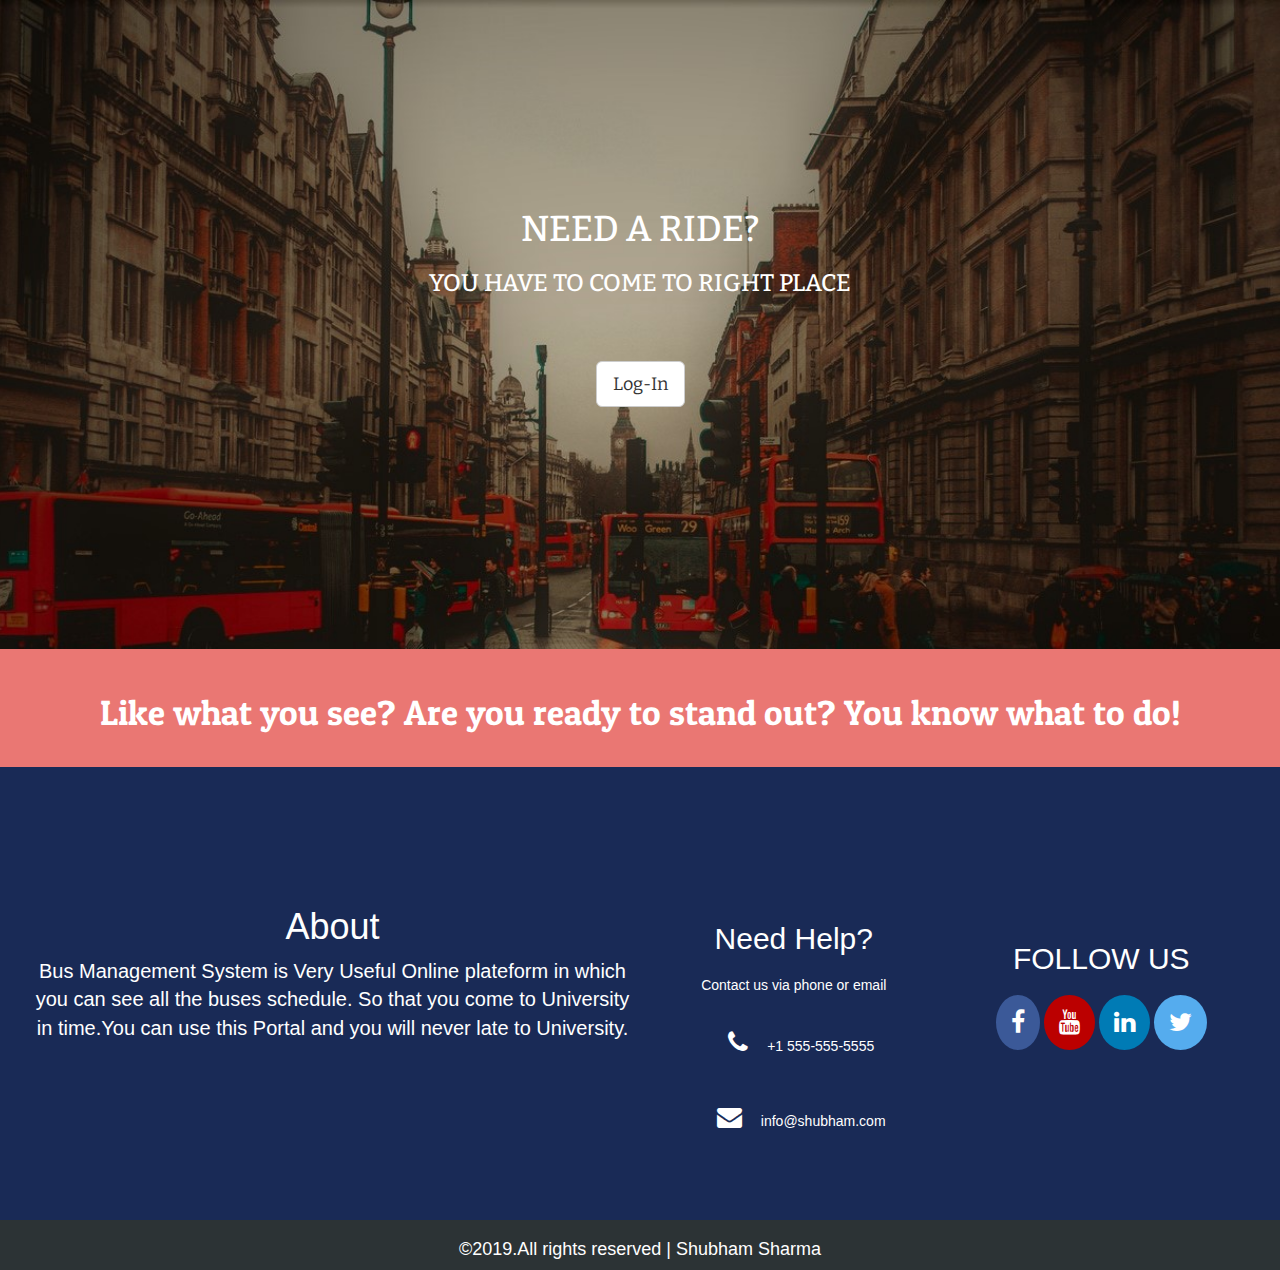
<file: index.html>
<!DOCTYPE html>
<html lang="en">

<head>
	<meta charset="utf-8">
	<meta name="viewport" content="width=device-width, initial-scale=1.0">
	<link rel="stylesheet" media="screen" href="https://cdnjs.cloudflare.com/ajax/libs/twitter-bootstrap/3.3.5/css/bootstrap.min.css">
	<link href="https://fonts.googleapis.com/css?family=Patua+One" rel="stylesheet">
	<link href="https://fonts.googleapis.com/css?family=Bitter" rel="stylesheet">
	<link rel="stylesheet" href="https://cdnjs.cloudflare.com/ajax/libs/font-awesome/4.7.0/css/font-awesome.min.css">
    <link rel="stylesheet" href="css/style.css">
	<title>Bus Management System</title>
</head>

<body>
	<div class="container-fluid">
	    <div class="main-content">
	        <h1>NEED A RIDE?</h1>
	        <h3>YOU HAVE TO COME TO RIGHT PLACE</h3>
	        <p><a href="Login/login.html" class="btn btn-default btn-lg">Log-In</a></p>
	    </div>
	    <div class="sub-content">
	        <h3>Like what you see? Are you ready to stand out? You know what to do!</h3>
	    </div>
	    <div class="row">
	        <div class="col-md-6 first-section">
	            <h1>About</h1>
	            <p>Bus Management System is Very Useful Online plateform in which you can see all the buses schedule. So that you come to University in time.You can use this Portal and you will never late to University.</p>
	        </div>
	        <div class="col-md-3 second-section">
	            <h2>Need Help?</h2>
	            <p>Contact us via phone or email</p>
	            <p></p>
	            <p><i class="fa fa-phone"></i> +1 555-555-5555</p>
	            <p><i class="fa fa-envelope"></i> info@shubham.com</p>
	        </div>
	        <div class="col-md-3 third-section">
	            <h2>FOLLOW US</h2>
	            <p><i class="fa fa-facebook"></i> <i class="fa fa-youtube"></i> <i class="fa fa-linkedin"></i> <i class="fa fa-twitter"></i></p>
	        </div>
	    </div>
	    <div class="footer">
	        <h4>&copy;2019.All rights reserved | Shubham Sharma</h4>
	    </div>
	</div>
	<script src="https://cdnjs.cloudflare.com/ajax/libs/jquery/1.11.3/jquery.min.js"></script>
	<script src="https://cdnjs.cloudflare.com/ajax/libs/twitter-bootstrap/3.3.5/js/bootstrap.min.js"></script>

	<script>
	</script>

</body>

</html>
</file>
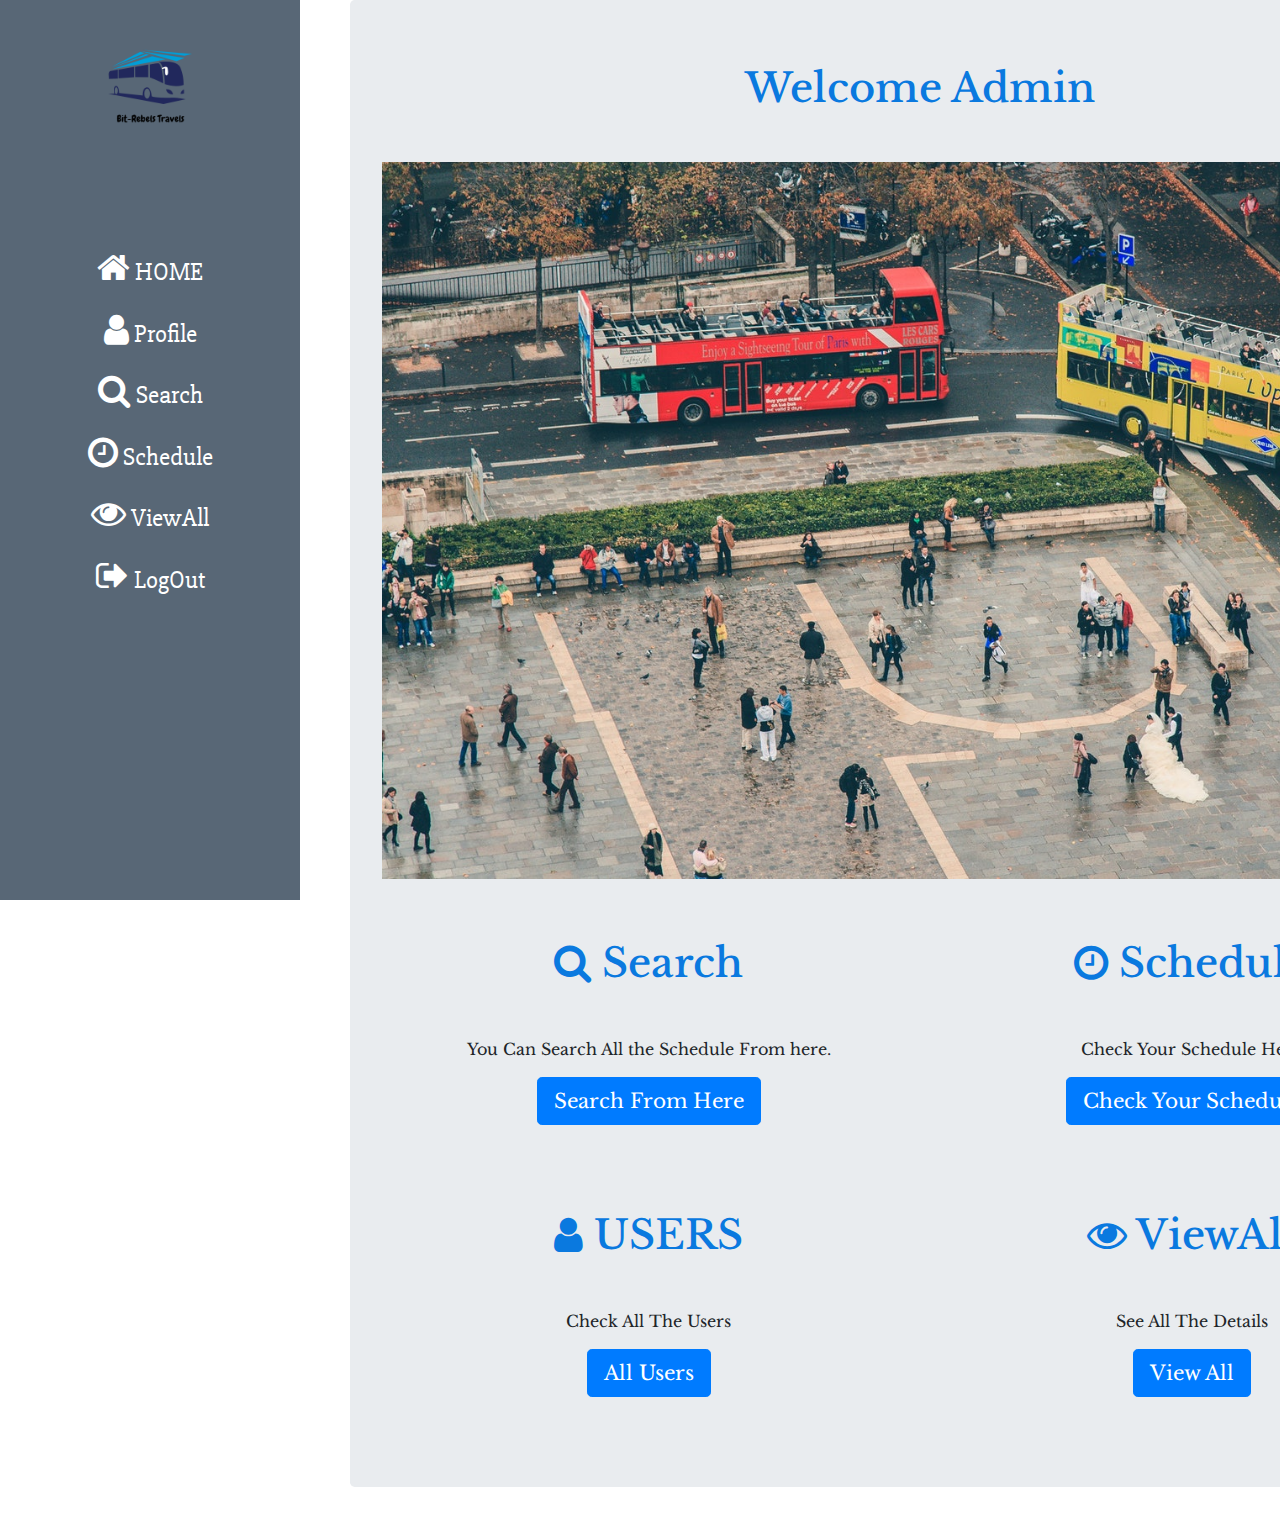
<file: Admin/admin.html>
<!DOCTYPE html>
<html lang="en">
<head>
    <meta charset="UTF-8">
    <meta name="viewport" content="width=device-width, initial-scale=1.0">
    <meta http-equiv="X-UA-Compatible" content="ie=edge">
    <link rel="stylesheet" href="https://stackpath.bootstrapcdn.com/bootstrap/4.3.1/css/bootstrap.min.css" integrity="sha384-ggOyR0iXCbMQv3Xipma34MD+dH/1fQ784/j6cY/iJTQUOhcWr7x9JvoRxT2MZw1T" crossorigin="anonymous">
    <link rel="stylesheet" href="https://stackpath.bootstrapcdn.com/font-awesome/4.7.0/css/font-awesome.min.css">
    <link rel="stylesheet" href="css/admin.css">
    <title>Admin-DashBoard</title>
</head>
<body>
    <div class="container">
        <div class="sidebar">
            <div>
                <img src="images/logo.png" alt="Logo" width="200px" height="200px">
            </div>
            <ul>
                <li>
                    <a href="admin.html">
                        <span><i class="fa fa-home"></i></span>
                        <span>HOME</span>
                    </a>
                </li>
                <li>
                    <a href="#">
                        <span><i class="fa fa-user"></i></span>
                        <span>Profile</span>
                    </a>
                </li>
                <li>
                    <a href="search.html">
                        <span><i class="fa fa-search"></i></span>
                        <span>Search</span>
                    </a>
                </li>
                <li>
                    <a href="schedule.html">
                        <span><i class="fa fa-clock-o"></i></span>
                        <span>Schedule</span>
                    </a>
                </li>
                <li>
                    <a href="view.html">
                        <span><i class="fa fa-eye"></i></span>
                        <span>ViewAll</span>
                    </a>
                </li>
                <li class="last">
                    <a href="../Login/login.html">
                        <span><i class="fa fa-sign-out"></i></span>
                        <span>LogOut</span>
                    </a>
                </li>
            </ul>
        </div>
    </div>

    <div class="container">
        <div class="jumbotron">
            <h1>Welcome Admin</h1>
            <img src="images/bg1.jpeg" alt="Main-Image" width="100%" height="100%">
            <div class="row">
                <div class="col-md-6">
                    <h1><i class="fa fa-search"></i> Search</h1>
                    <p>You Can Search All the Schedule From here.</p>
                    <p><a href="search.html" class="btn btn-lg btn-primary">Search From Here</a></p>
                </div>
                <div class="col-md-6">
                    <h1><i class="fa fa-clock-o"></i> Schedule</h1>
                    <p>Check Your Schedule Here</p>
                    <p><a href="schedule.html" class="btn btn-lg btn-primary">Check Your Schedule</a></p>
                </div>
            </div>
            <div class="row">
                <div class="col-md-6">
                    <h1><i class="fa fa-user"></i> USERS</h1>
                    <p>Check All The Users</p>
                    <p><a href="user.html" class="btn btn-lg btn-primary">All Users</a></p>
                </div>
                <div class="col-md-6">
                    <h1><i class="fa fa-eye"></i> ViewAll</h1>
                    <p>See All The Details</p>
                    <p><a href="view.html" class="btn btn-lg btn-primary">View All</a></p>
                </div>
            </div>
        </div>
    </div>

    <script src="https://code.jquery.com/jquery-3.3.1.slim.min.js" integrity="sha384-q8i/X+965DzO0rT7abK41JStQIAqVgRVzpbzo5smXKp4YfRvH+8abtTE1Pi6jizo" crossorigin="anonymous"></script>
    <script src="https://cdnjs.cloudflare.com/ajax/libs/popper.js/1.14.7/umd/popper.min.js" integrity="sha384-UO2eT0CpHqdSJQ6hJty5KVphtPhzWj9WO1clHTMGa3JDZwrnQq4sF86dIHNDz0W1" crossorigin="anonymous"></script>
    <script src="https://stackpath.bootstrapcdn.com/bootstrap/4.3.1/js/bootstrap.min.js" integrity="sha384-JjSmVgyd0p3pXB1rRibZUAYoIIy6OrQ6VrjIEaFf/nJGzIxFDsf4x0xIM+B07jRM" crossorigin="anonymous"></script>
</body>
</html>
</file>
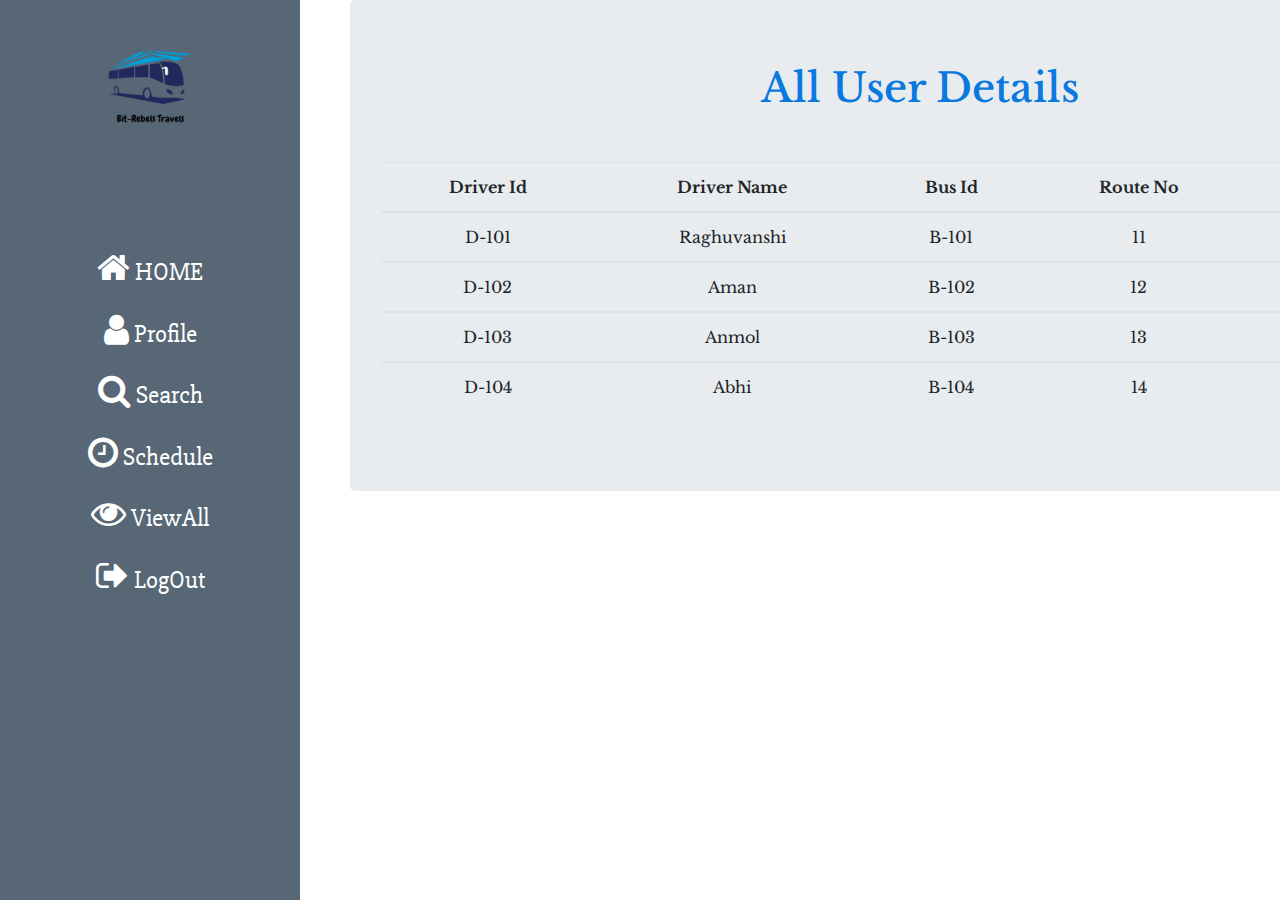
<file: Admin/driver.html>
<!DOCTYPE html>
<html lang="en">
<head>
    <meta charset="UTF-8">
    <meta name="viewport" content="width=device-width, initial-scale=1.0">
    <meta http-equiv="X-UA-Compatible" content="ie=edge">
    <link rel="stylesheet" href="https://stackpath.bootstrapcdn.com/bootstrap/4.3.1/css/bootstrap.min.css" integrity="sha384-ggOyR0iXCbMQv3Xipma34MD+dH/1fQ784/j6cY/iJTQUOhcWr7x9JvoRxT2MZw1T" crossorigin="anonymous">
    <link rel="stylesheet" href="https://stackpath.bootstrapcdn.com/font-awesome/4.7.0/css/font-awesome.min.css">
    <link rel="stylesheet" href="css/admin.css">
    <title>Admin-DashBoard</title>
</head>
<body>
    <div class="container">
        <div class="sidebar">
            <div>
                <img src="images/logo.png" alt="Logo" width="200px" height="200px">
            </div>
            <ul>
                <li>
                    <a href="admin.html">
                        <span><i class="fa fa-home"></i></span>
                        <span>HOME</span>
                    </a>
                </li>
                <li>
                    <a href="#">
                        <span><i class="fa fa-user"></i></span>
                        <span>Profile</span>
                    </a>
                </li>
                <li>
                    <a href="search.html">
                        <span><i class="fa fa-search"></i></span>
                        <span>Search</span>
                    </a>
                </li>
                <li>
                    <a href="schedule.html">
                        <span><i class="fa fa-clock-o"></i></span>
                        <span>Schedule</span>
                    </a>
                </li>
                <li>
                    <a href="view.html">
                        <span><i class="fa fa-eye"></i></span>
                        <span>ViewAll</span>
                    </a>
                </li>
                <li class="last">
                    <a href="../Login/login.html">
                        <span><i class="fa fa-sign-out"></i></span>
                        <span>LogOut</span>
                    </a>
                </li>
            </ul>
        </div>
    </div>

    <div class="container">
        <div class="jumbotron">
            <h1>All User Details</h1>
            <table class="table table-hover">
                <thead>
                    <th>Driver Id</th>
                    <th>Driver Name</th>
                    <th>Bus Id</th>
                    <th>Route No</th>
                    <th>Route</th>
                </thead>
                <tbody>
                    <td>D-101</td>
                    <td>Raghuvanshi</td>
                    <td>B-101</td>
                    <td>11</td>
                    <td>Mohali</td>
                </tbody>
                <tbody>
                    <td>D-102</td>
                    <td>Aman</td>
                    <td>B-102</td>
                    <td>12</td>
                    <td>Sector-9</td>
                </tbody>
                <tbody>
                    <td>D-103</td>
                    <td>Anmol</td>
                    <td>B-103</td>
                    <td>13</td>
                    <td>Sector-22</td>
                </tbody>
                <tbody>
                    <td>D-104</td>
                    <td>Abhi</td>
                    <td>B-104</td>
                    <td>14</td>
                    <td>Zirakpur</td>
                </tbody>
            </table>
        </div>
    </div>

    <script src="https://code.jquery.com/jquery-3.3.1.slim.min.js" integrity="sha384-q8i/X+965DzO0rT7abK41JStQIAqVgRVzpbzo5smXKp4YfRvH+8abtTE1Pi6jizo" crossorigin="anonymous"></script>
    <script src="https://cdnjs.cloudflare.com/ajax/libs/popper.js/1.14.7/umd/popper.min.js" integrity="sha384-UO2eT0CpHqdSJQ6hJty5KVphtPhzWj9WO1clHTMGa3JDZwrnQq4sF86dIHNDz0W1" crossorigin="anonymous"></script>
    <script src="https://stackpath.bootstrapcdn.com/bootstrap/4.3.1/js/bootstrap.min.js" integrity="sha384-JjSmVgyd0p3pXB1rRibZUAYoIIy6OrQ6VrjIEaFf/nJGzIxFDsf4x0xIM+B07jRM" crossorigin="anonymous"></script>
</body>
</html>
</file>
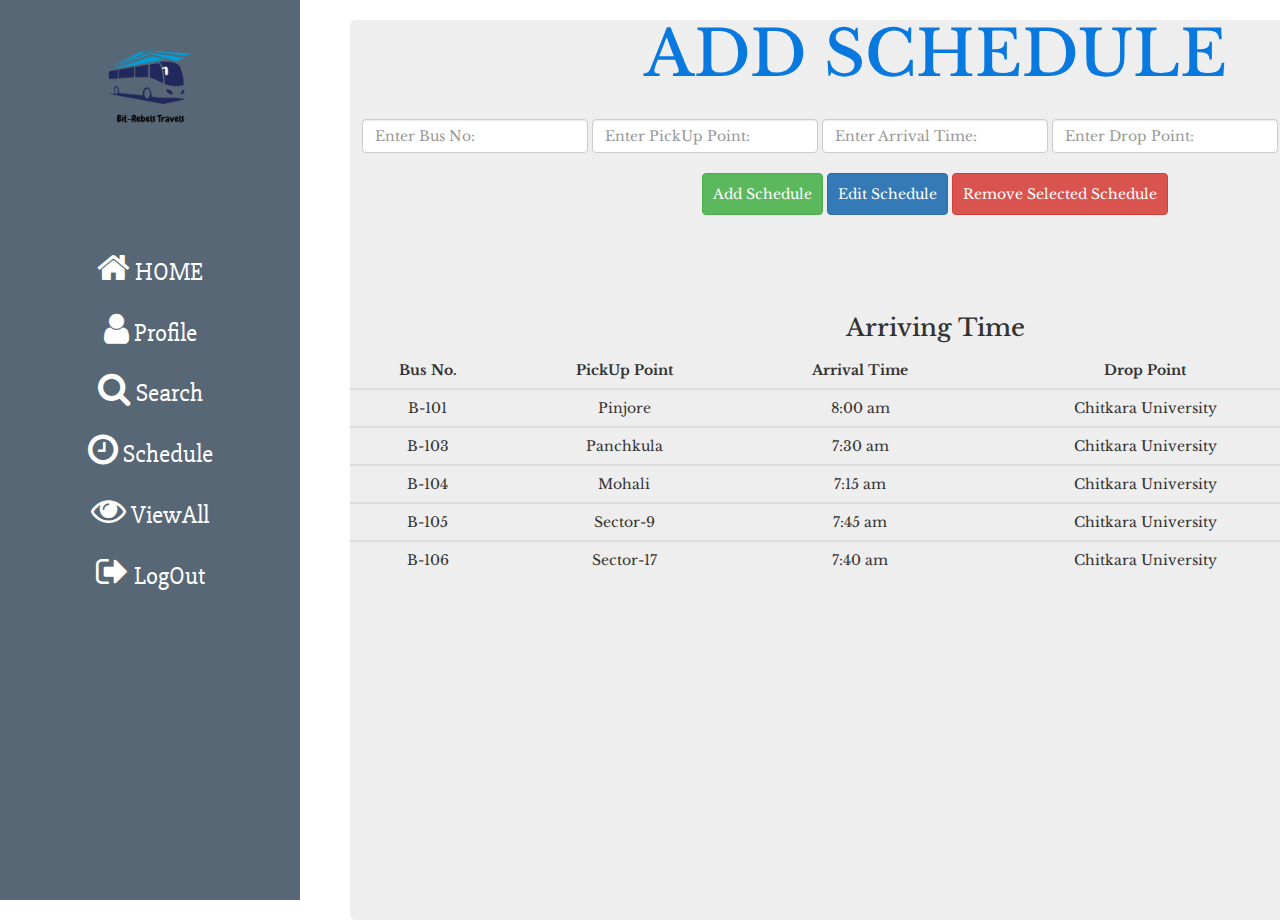
<file: Admin/schedule.html>
<!DOCTYPE html>
<html lang="en">

<head>
	<meta charset="utf-8">
	<meta name="viewport" content="width=device-width, initial-scale=1.0">
    <link rel="stylesheet" media="screen" href="https://cdnjs.cloudflare.com/ajax/libs/twitter-bootstrap/3.3.5/css/bootstrap.min.css">
    <link rel="stylesheet" href="css/schedule.css">
    <link rel="stylesheet" href="https://stackpath.bootstrapcdn.com/font-awesome/4.7.0/css/font-awesome.min.css">
	<title>Admin-DashBoard</title>

</head>

<body>

        <div class="container">
                <div class="sidebar">
                    <div>
                        <img src="images/logo.png" alt="Logo" width="200px" height="200px">
                    </div>
                    <ul>
                        <li>
                            <a href="admin.html">
                                <span><i class="fa fa-home"></i></span>
                                <span>HOME</span>
                            </a>
                        </li>
                        <li>
                            <a href="#">
                                <span><i class="fa fa-user"></i></span>
                                <span>Profile</span>
                            </a>
                        </li>
                        <li>
                            <a href="search.html">
                                <span><i class="fa fa-search"></i></span>
                                <span>Search</span>
                            </a>
                        </li>
                        <li>
                            <a href="schedule.html">
                                <span><i class="fa fa-clock-o"></i></span>
                                <span>Schedule</span>
                            </a>
                        </li>
                        <li>
                            <a href="view.html">
                                <span><i class="fa fa-eye"></i></span>
                                <span>ViewAll</span>
                            </a>
                        </li>
                        <li class="last">
                            <a href="../Login/login.html">
                                <span><i class="fa fa-sign-out"></i></span>
                                <span>LogOut</span>
                            </a>
                        </li>
                    </ul>
                </div>
            </div>
        <div class="container">
            <div class="jumbotron">
                <div class="form-inline">
                    <h1 style="text-align:center;margin-bottom: 30px;">ADD SCHEDULE</h1>
                    <input id="busNo" type="text" class="form-control" placeholder="Enter Bus No: ">
                    <input id="pickUp" type="text" class="form-control" placeholder="Enter PickUp Point: ">
                    <input id="arrivalTime" type="text" class="form-control" placeholder="Enter Arrival Time: ">
                    <input id= "dropPoint" type="text" class="form-control" placeholder="Enter Drop Point: ">
                    <input id= "dropTime" type="text" class="form-control" placeholder="Enter Drop Time:"></td><br>   <button class="btn btn-success" onclick="addValue();">Add Schedule</button>  
                    <button class="btn btn-primary" onclick="editVal();">Edit Schedule</button>
                    <button class="btn btn-danger" onclick="removeSelected();">Remove Selected Schedule</button>
                </div>
                <div class="main">
                        <h3>Arriving Time</h3>
                        <table class="table table-hover" id="table">
                            <thead>
                                <th>Bus No.</th>
                                <th>PickUp Point</th>
                                <th>Arrival Time</th>
                                <th>Drop Point</th>
                                <th>Drop Time</th>
                            </thead>
                            <tbody>
                                <td>B-101</td>
                                <td>Pinjore</td>
                                <td>8:00 am</td>
                                <td>Chitkara University</td>
                                <td>8:30 am</td>
                            </tbody>
                            <tbody>
                                <td>B-103</td>
                                <td>Panchkula</td>
                                <td>7:30 am</td>
                                <td>Chitkara University</td>
                                <td>8:50 am</td>
                            </tbody>
                            <tbody>
                                <td>B-104</td>
                                <td>Mohali</td>
                                <td>7:15 am</td>
                                <td>Chitkara University</td>
                                <td>8:40 am</td>
                            </tbody>
                            <tbody>
                                <td>B-105</td>
                                <td>Sector-9</td>
                                <td>7:45 am</td>
                                <td>Chitkara University</td>
                                <td>8:35 am</td>
                            </tbody>
                            <tbody>
                                <td>B-106</td>
                                <td>Sector-17</td>
                                <td>7:40 am</td>
                                <td>Chitkara University</td>
                                <td>8:40 am</td>
                            </tbody>
                        </table>
                    </div>
            </div>
        </div>
	<script src="https://cdnjs.cloudflare.com/ajax/libs/jquery/1.11.3/jquery.min.js"></script>
	<script src="https://cdnjs.cloudflare.com/ajax/libs/twitter-bootstrap/3.3.5/js/bootstrap.min.js"></script>
    <script src="lib/schedule.js"></script>
	<script>
	</script>

</body>

</html>
</file>
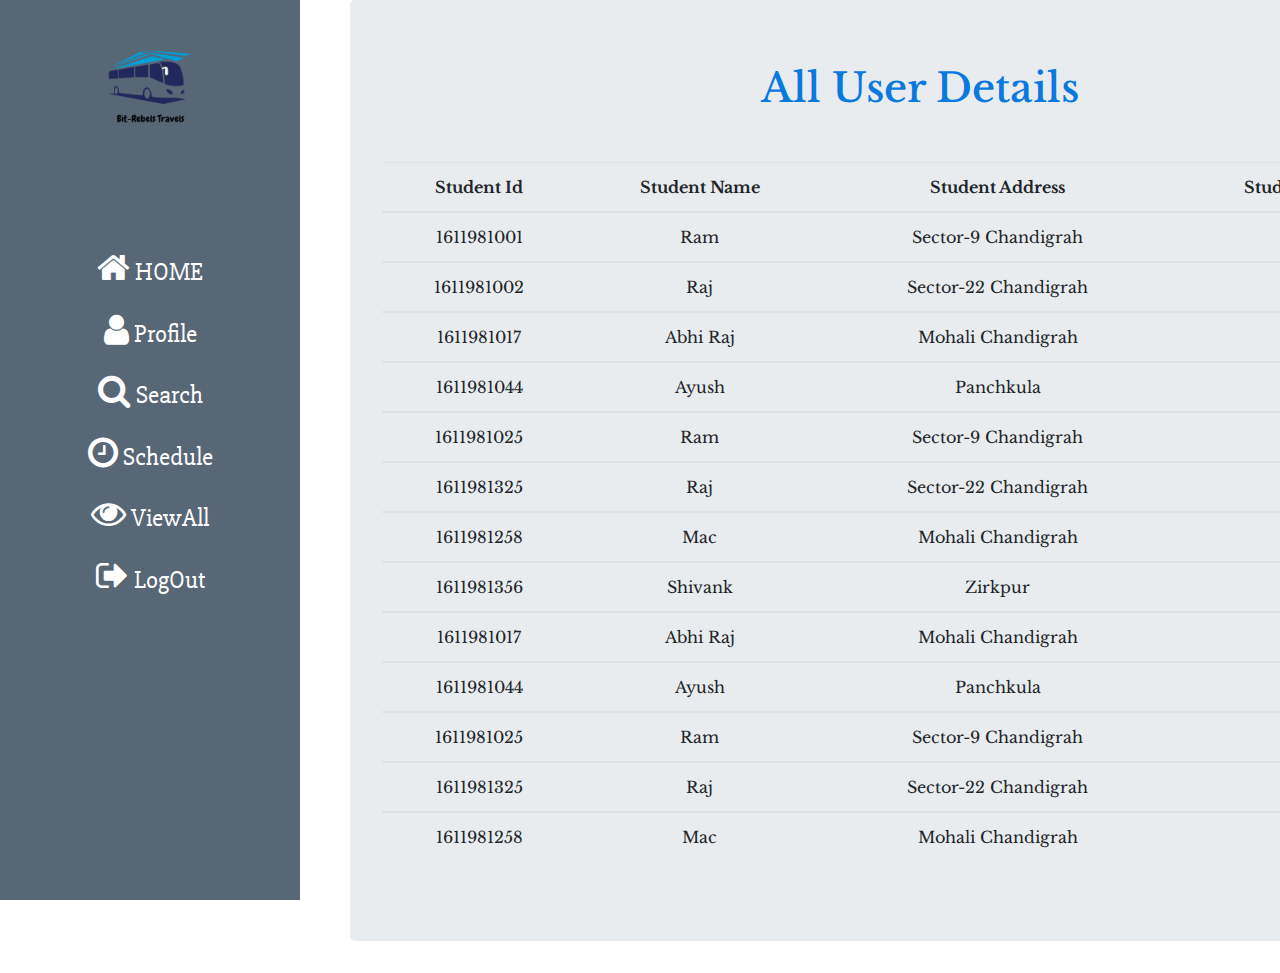
<file: Admin/user.html>
<!DOCTYPE html>
<html lang="en">
<head>
    <meta charset="UTF-8">
    <meta name="viewport" content="width=device-width, initial-scale=1.0">
    <meta http-equiv="X-UA-Compatible" content="ie=edge">
    <link rel="stylesheet" href="https://stackpath.bootstrapcdn.com/bootstrap/4.3.1/css/bootstrap.min.css" integrity="sha384-ggOyR0iXCbMQv3Xipma34MD+dH/1fQ784/j6cY/iJTQUOhcWr7x9JvoRxT2MZw1T" crossorigin="anonymous">
    <link rel="stylesheet" href="https://stackpath.bootstrapcdn.com/font-awesome/4.7.0/css/font-awesome.min.css">
    <link rel="stylesheet" href="css/admin.css">
    <title>Admin-DashBoard</title>
</head>
<body>
    <div class="container">
        <div class="sidebar">
            <div>
                <img src="images/logo.png" alt="Logo" width="200px" height="200px">
            </div>
            <ul>
                <li>
                    <a href="admin.html">
                        <span><i class="fa fa-home"></i></span>
                        <span>HOME</span>
                    </a>
                </li>
                <li>
                    <a href="#">
                        <span><i class="fa fa-user"></i></span>
                        <span>Profile</span>
                    </a>
                </li>
                <li>
                    <a href="search.html">
                        <span><i class="fa fa-search"></i></span>
                        <span>Search</span>
                    </a>
                </li>
                <li>
                    <a href="schedule.html">
                        <span><i class="fa fa-clock-o"></i></span>
                        <span>Schedule</span>
                    </a>
                </li>
                <li>
                    <a href="view.html">
                        <span><i class="fa fa-eye"></i></span>
                        <span>ViewAll</span>
                    </a>
                </li>
                <li class="last">
                    <a href="../Login/login.html">
                        <span><i class="fa fa-sign-out"></i></span>
                        <span>LogOut</span>
                    </a>
                </li>
            </ul>
        </div>
    </div>

    <div class="container">
        <div class="jumbotron">
            <h1>All User Details</h1>
            <table class="table table-hover">
                <thead>
                    <th>Student Id</th>
                    <th>Student Name</th>
                    <th>Student Address</th>
                    <th>Student PinCode</th>
                </thead>
                <tbody>
                    <td>1611981001</td>
                    <td>Ram</td>
                    <td>Sector-9 Chandigrah</td>
                    <td>175001</td>
                </tbody>
                <tbody>
                    <td>1611981002</td>
                    <td>Raj</td>
                    <td>Sector-22 Chandigrah</td>
                    <td>175003</td>
                </tbody>
                <tbody>
                    <td>1611981017</td>
                    <td>Abhi Raj</td>
                    <td>Mohali Chandigrah</td>
                    <td>175008</td>
                </tbody>
                <tbody>
                    <td>1611981044</td>
                    <td>Ayush</td>
                    <td>Panchkula</td>
                    <td>175010</td>
                </tbody>
                <tbody>
                    <td>1611981025</td>
                    <td>Ram</td>
                    <td>Sector-9 Chandigrah</td>
                    <td>175001</td>
                </tbody>
                <tbody>
                    <td>1611981325</td>
                    <td>Raj</td>
                    <td>Sector-22 Chandigrah</td>
                    <td>175003</td>
                </tbody>
                <tbody>
                    <td>1611981258</td>
                    <td>Mac</td>
                    <td>Mohali Chandigrah</td>
                    <td>175008</td>
                </tbody>
                <tbody>
                    <td>1611981356</td>
                    <td>Shivank</td>
                    <td>Zirkpur</td>
                    <td>175111</td>
                </tbody>
                <tbody>
                    <td>1611981017</td>
                    <td>Abhi Raj</td>
                    <td>Mohali Chandigrah</td>
                    <td>175008</td>
                </tbody>
                <tbody>
                    <td>1611981044</td>
                    <td>Ayush</td>
                    <td>Panchkula</td>
                    <td>175010</td>
                </tbody>
                <tbody>
                    <td>1611981025</td>
                    <td>Ram</td>
                    <td>Sector-9 Chandigrah</td>
                    <td>175001</td>
                </tbody>
                <tbody>
                    <td>1611981325</td>
                    <td>Raj</td>
                    <td>Sector-22 Chandigrah</td>
                    <td>175003</td>
                </tbody>
                <tbody>
                    <td>1611981258</td>
                    <td>Mac</td>
                    <td>Mohali Chandigrah</td>
                    <td>175008</td>
                </tbody>
            </table>
        </div>
    </div>

    <script src="https://code.jquery.com/jquery-3.3.1.slim.min.js" integrity="sha384-q8i/X+965DzO0rT7abK41JStQIAqVgRVzpbzo5smXKp4YfRvH+8abtTE1Pi6jizo" crossorigin="anonymous"></script>
    <script src="https://cdnjs.cloudflare.com/ajax/libs/popper.js/1.14.7/umd/popper.min.js" integrity="sha384-UO2eT0CpHqdSJQ6hJty5KVphtPhzWj9WO1clHTMGa3JDZwrnQq4sF86dIHNDz0W1" crossorigin="anonymous"></script>
    <script src="https://stackpath.bootstrapcdn.com/bootstrap/4.3.1/js/bootstrap.min.js" integrity="sha384-JjSmVgyd0p3pXB1rRibZUAYoIIy6OrQ6VrjIEaFf/nJGzIxFDsf4x0xIM+B07jRM" crossorigin="anonymous"></script>
</body>
</html>
</file>
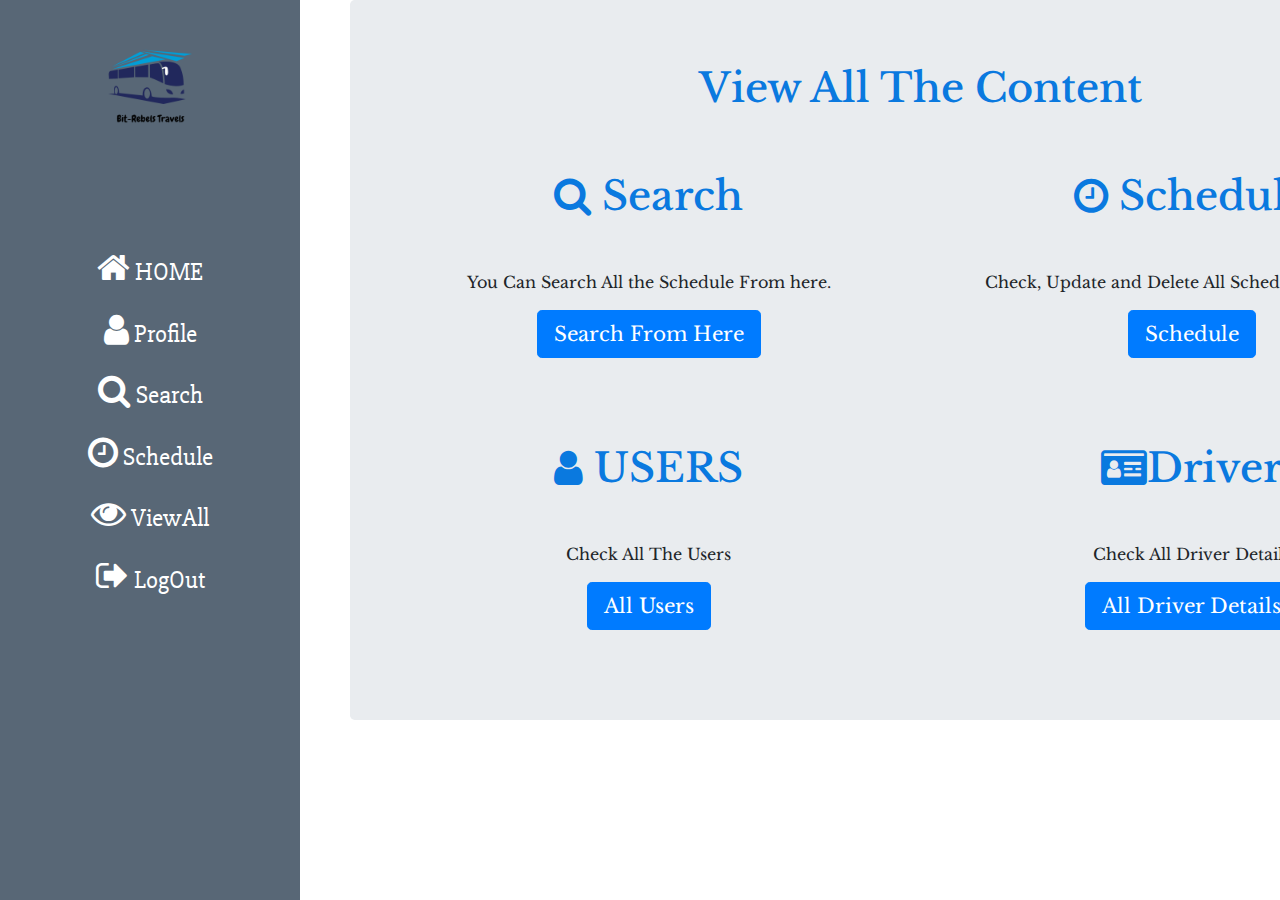
<file: Admin/view.html>
<!DOCTYPE html>
<html lang="en">
<head>
    <meta charset="UTF-8">
    <meta name="viewport" content="width=device-width, initial-scale=1.0">
    <meta http-equiv="X-UA-Compatible" content="ie=edge">
    <link rel="stylesheet" href="https://stackpath.bootstrapcdn.com/bootstrap/4.3.1/css/bootstrap.min.css" integrity="sha384-ggOyR0iXCbMQv3Xipma34MD+dH/1fQ784/j6cY/iJTQUOhcWr7x9JvoRxT2MZw1T" crossorigin="anonymous">
    <link rel="stylesheet" href="https://stackpath.bootstrapcdn.com/font-awesome/4.7.0/css/font-awesome.min.css">
    <link rel="stylesheet" href="css/admin.css">
    <title>Admin-DashBoard</title>
</head>
<body>
        <div class="container">
                <div class="sidebar">
                    <div>
                        <img src="images/logo.png" alt="Logo" width="200px" height="200px">
                    </div>
                    <ul>
                        <li>
                            <a href="admin.html">
                                <span><i class="fa fa-home"></i></span>
                                <span>HOME</span>
                            </a>
                        </li>
                        <li>
                            <a href="#">
                                <span><i class="fa fa-user"></i></span>
                                <span>Profile</span>
                            </a>
                        </li>
                        <li>
                            <a href="search.html">
                                <span><i class="fa fa-search"></i></span>
                                <span>Search</span>
                            </a>
                        </li>
                        <li>
                            <a href="schedule.html">
                                <span><i class="fa fa-clock-o"></i></span>
                                <span>Schedule</span>
                            </a>
                        </li>
                        <li>
                            <a href="view.html">
                                <span><i class="fa fa-eye"></i></span>
                                <span>ViewAll</span>
                            </a>
                        </li>
                        <li class="last">
                            <a href="../Login/login.html">
                                <span><i class="fa fa-sign-out"></i></span>
                                <span>LogOut</span>
                            </a>
                        </li>
                    </ul>
                </div>
            </div>

    <div class="container">
        <div class="jumbotron">
            <h1>View All The Content</h1>
            <div class="row">
                <div class="col-md-6">
                    <h1><i class="fa fa-search"></i> Search</h1>
                    <p>You Can Search All the Schedule From here.</p>
                    <p><a href="search.html" class="btn btn-lg btn-primary">Search From Here</a></p>
                </div>
                <div class="col-md-6">
                    <h1><i class="fa fa-clock-o"></i> Schedule</h1>
                    <p>Check, Update and Delete All Schedule from Here</p>
                    <p><a href="schedule.html" class="btn btn-lg btn-primary">Schedule</a></p>
                </div>
            </div>
            <div class="row">
                <div class="col-md-6">
                    <h1><i class="fa fa-user"></i> USERS</h1>
                    <p>Check All The Users</p>
                    <p><a href="user.html" class="btn btn-lg btn-primary">All Users</a></p>
                </div>
                <div class="col-md-6">
                        <h1><i class="fa fa-id-card"></i>Driver</h1>
                        <p>Check All Driver Details</p>
                        <p><a href="driver.html" class="btn btn-lg btn-primary">All Driver Details</a></p>
                    </div>
            </div>
        </div>
    </div>

    <script src="https://code.jquery.com/jquery-3.3.1.slim.min.js" integrity="sha384-q8i/X+965DzO0rT7abK41JStQIAqVgRVzpbzo5smXKp4YfRvH+8abtTE1Pi6jizo" crossorigin="anonymous"></script>
    <script src="https://cdnjs.cloudflare.com/ajax/libs/popper.js/1.14.7/umd/popper.min.js" integrity="sha384-UO2eT0CpHqdSJQ6hJty5KVphtPhzWj9WO1clHTMGa3JDZwrnQq4sF86dIHNDz0W1" crossorigin="anonymous"></script>
    <script src="https://stackpath.bootstrapcdn.com/bootstrap/4.3.1/js/bootstrap.min.js" integrity="sha384-JjSmVgyd0p3pXB1rRibZUAYoIIy6OrQ6VrjIEaFf/nJGzIxFDsf4x0xIM+B07jRM" crossorigin="anonymous"></script>
</body>
</html>
</file>
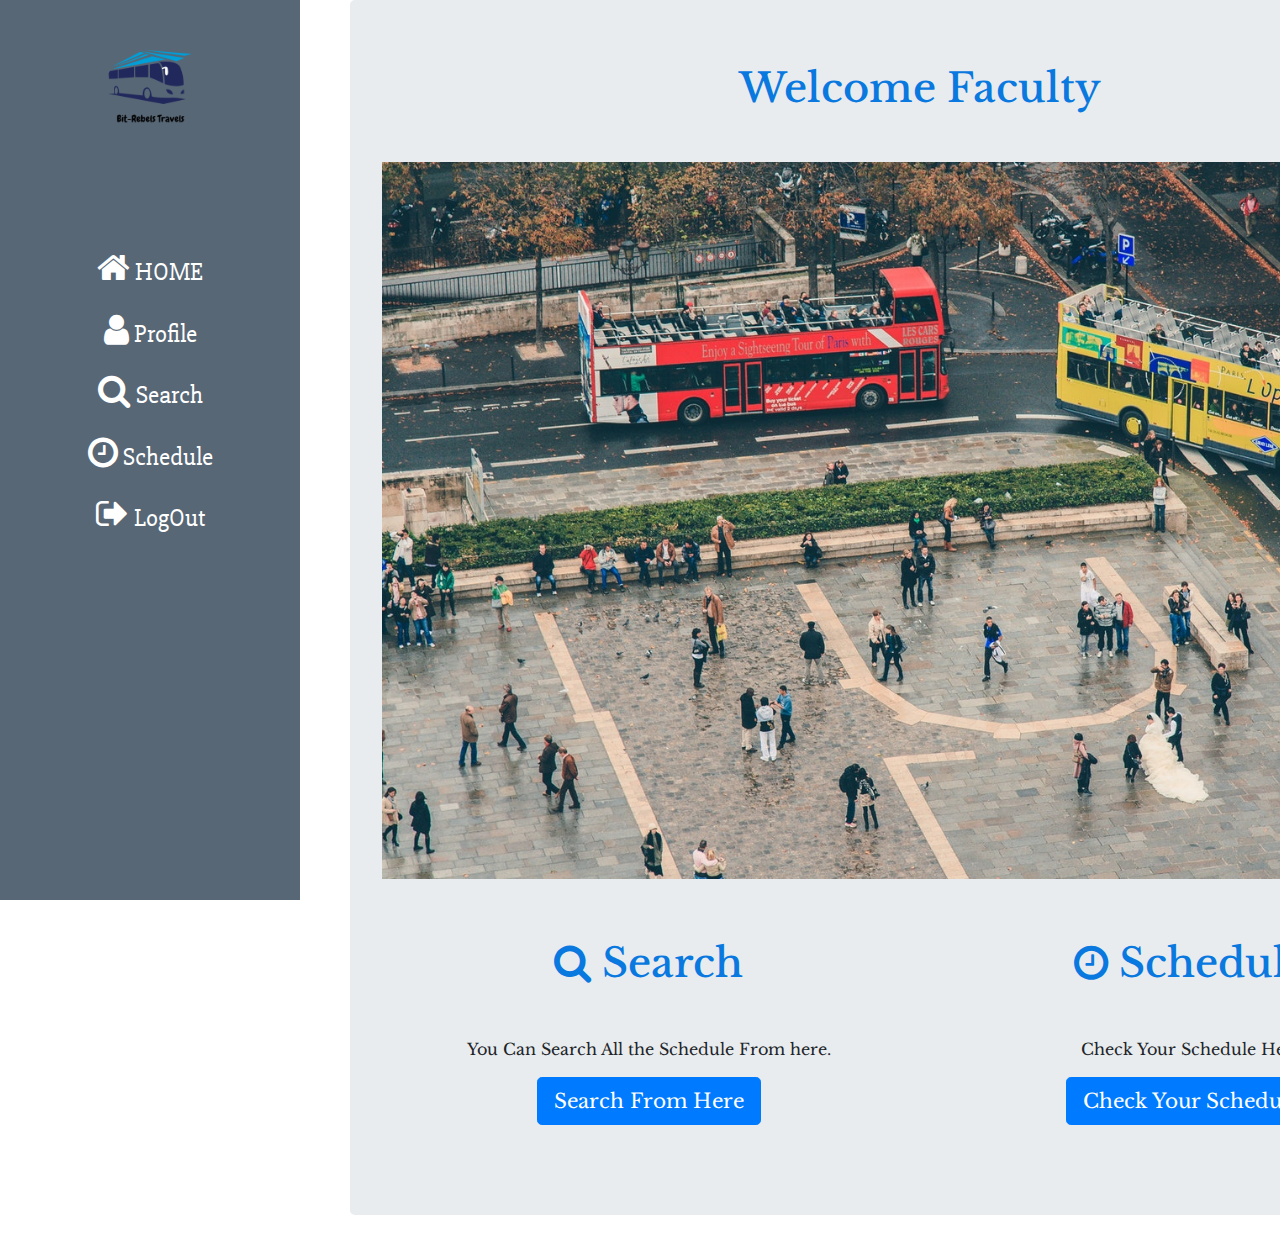
<file: Faculty/faculty.html>
<!DOCTYPE html>
<html lang="en">
<head>
    <meta charset="UTF-8">
    <meta name="viewport" content="width=device-width, initial-scale=1.0">
    <meta http-equiv="X-UA-Compatible" content="ie=edge">
    <link rel="stylesheet" href="https://stackpath.bootstrapcdn.com/bootstrap/4.3.1/css/bootstrap.min.css" integrity="sha384-ggOyR0iXCbMQv3Xipma34MD+dH/1fQ784/j6cY/iJTQUOhcWr7x9JvoRxT2MZw1T" crossorigin="anonymous">
    <link rel="stylesheet" href="https://stackpath.bootstrapcdn.com/font-awesome/4.7.0/css/font-awesome.min.css">
    <link rel="stylesheet" href="css/faculty.css">
    <title>Faculty-DashBoard</title>
</head>
<body>
    <div class="container">
        <div class="sidebar">
            <div>
                <img src="images/logo.png" alt="Logo" width="200px" height="200px">
            </div>
            <ul>
                <li>
                    <a href="faculty.html">
                        <span><i class="fa fa-home"></i></span>
                        <span>HOME</span>
                    </a>
                </li>
                <li>
                    <a href="#">
                        <span><i class="fa fa-user"></i></span>
                        <span>Profile</span>
                    </a>
                </li>
                <li>
                    <a href="search.html">
                        <span><i class="fa fa-search"></i></span>
                        <span>Search</span>
                    </a>
                </li>
                <li>
                    <a href="schedule.html">
                        <span><i class="fa fa-clock-o"></i></span>
                        <span>Schedule</span>
                    </a>
                </li>
                <li>
                    <a href="../Login/login.html">
                        <span><i class="fa fa-sign-out"></i></span>
                        <span>LogOut</span>
                    </a>
                </li>
            </ul>
        </div>
    </div>

    <div class="container">
        <div class="jumbotron">
            <h1>Welcome Faculty</h1>
            <img src="images/bg1.jpeg" alt="Main-Image" width="100%" height="100%">
            <div class="row">
                <div class="col-md-6">
                    <h1><i class="fa fa-search"></i> Search</h1>
                    <p>You Can Search All the Schedule From here.</p>
                    <p><a href="search.html" class="btn btn-lg btn-primary">Search From Here</a></p>
                </div>
                <div class="col-md-6">
                    <h1><i class="fa fa-clock-o"></i> Schedule</h1>
                    <p>Check Your Schedule Here</p>
                    <p><a href="schedule.html" class="btn btn-lg btn-primary">Check Your Schedule</a></p>
                </div>
            </div>
        </div>
    </div>

    <script src="https://code.jquery.com/jquery-3.3.1.slim.min.js" integrity="sha384-q8i/X+965DzO0rT7abK41JStQIAqVgRVzpbzo5smXKp4YfRvH+8abtTE1Pi6jizo" crossorigin="anonymous"></script>
    <script src="https://cdnjs.cloudflare.com/ajax/libs/popper.js/1.14.7/umd/popper.min.js" integrity="sha384-UO2eT0CpHqdSJQ6hJty5KVphtPhzWj9WO1clHTMGa3JDZwrnQq4sF86dIHNDz0W1" crossorigin="anonymous"></script>
    <script src="https://stackpath.bootstrapcdn.com/bootstrap/4.3.1/js/bootstrap.min.js" integrity="sha384-JjSmVgyd0p3pXB1rRibZUAYoIIy6OrQ6VrjIEaFf/nJGzIxFDsf4x0xIM+B07jRM" crossorigin="anonymous"></script>
</body>
</html>
</file>
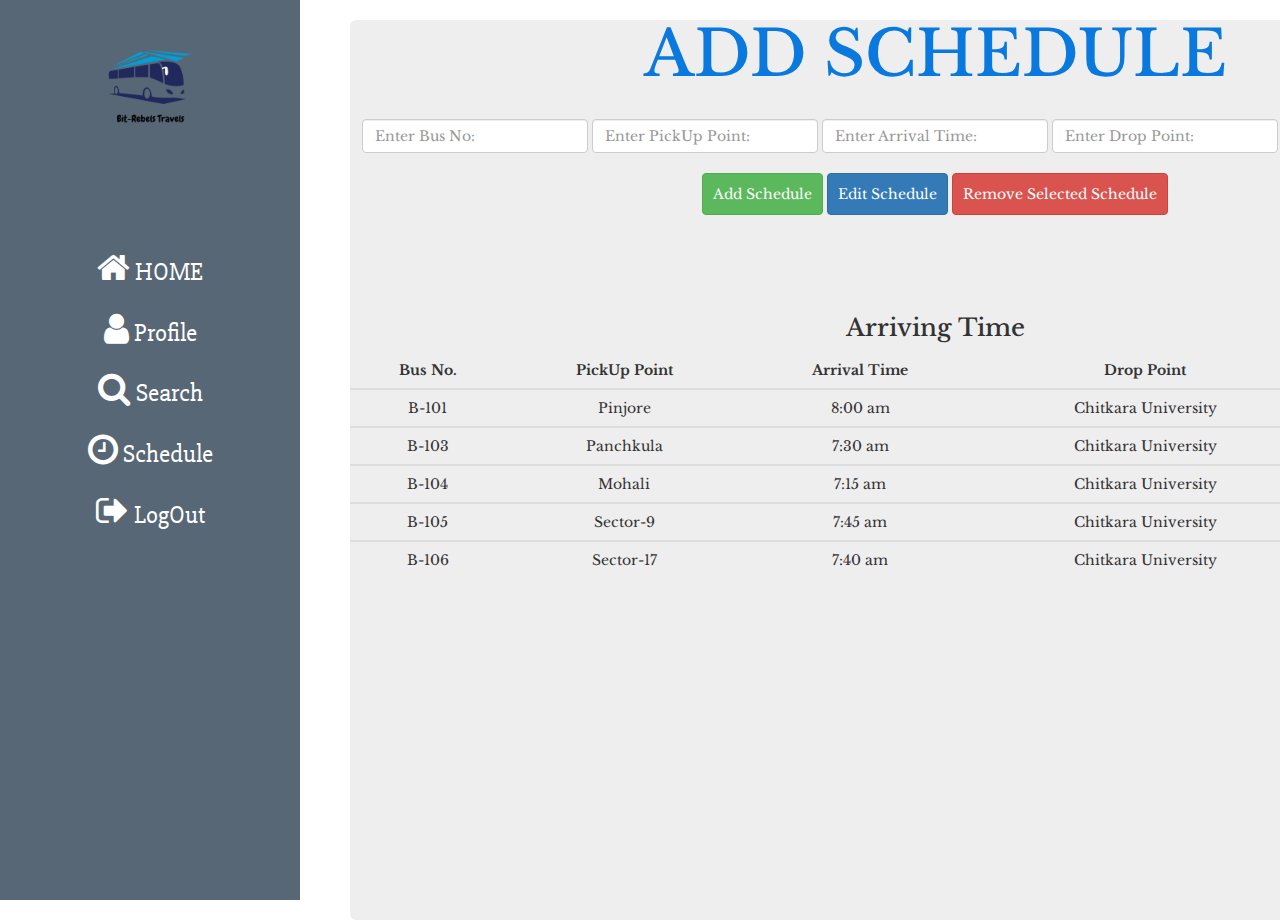
<file: Faculty/schedule.html>
<!DOCTYPE html>
<html lang="en">

<head>
	<meta charset="utf-8">
	<meta name="viewport" content="width=device-width, initial-scale=1.0">
    <link rel="stylesheet" media="screen" href="https://cdnjs.cloudflare.com/ajax/libs/twitter-bootstrap/3.3.5/css/bootstrap.min.css">
    <link rel="stylesheet" href="css/schedule.css">
    <link rel="stylesheet" href="https://stackpath.bootstrapcdn.com/font-awesome/4.7.0/css/font-awesome.min.css">
	<title>Faculty-DashBoard</title>

</head>

<body>

    <div class="container">
        <div class="sidebar">
            <div>
                <img src="images/logo.png" alt="Logo" width="200px" height="200px">
            </div>
                <ul>
                    <li>
                        <a href="faculty.html">
                            <span><i class="fa fa-home"></i></span>
                            <span>HOME</span>
                        </a>
                    </li>
                    <li>
                        <a href="#">
                            <span><i class="fa fa-user"></i></span>
                            <span>Profile</span>
                        </a>
                    </li>
                    <li>
                        <a href="search.html">
                            <span><i class="fa fa-search"></i></span>
                            <span>Search</span>
                        </a>
                    </li>
                    <li>
                        <a href="schedule.html">
                            <span><i class="fa fa-clock-o"></i></span>
                            <span>Schedule</span>
                        </a>
                    </li>
                    <li>
                        <a href="../Login/login.html">
                            <span><i class="fa fa-sign-out"></i></span>
                            <span>LogOut</span>
                        </a>
                    </li>
                </ul>
            </div>
        </div>
        <div class="container">
            <div class="jumbotron">
                <div class="form-inline">
                    <h1 style="text-align:center;margin-bottom: 30px;">ADD SCHEDULE</h1>
                    <input id="busNo" type="text" class="form-control" placeholder="Enter Bus No: ">
                    <input id="pickUp" type="text" class="form-control" placeholder="Enter PickUp Point: ">
                    <input id="arrivalTime" type="text" class="form-control" placeholder="Enter Arrival Time: ">
                    <input id= "dropPoint" type="text" class="form-control" placeholder="Enter Drop Point: ">
                    <input id= "dropTime" type="text" class="form-control" placeholder="Enter Drop Time:"></td><br>   <button class="btn btn-success" onclick="addValue();">Add Schedule</button>  
                    <button class="btn btn-primary" onclick="editVal();">Edit Schedule</button>
                    <button class="btn btn-danger" onclick="removeSelected();">Remove Selected Schedule</button>
                </div>
                <div class="main">
                        <h3>Arriving Time</h3>
                        <table class="table table-hover" id="table">
                            <thead>
                                <th>Bus No.</th>
                                <th>PickUp Point</th>
                                <th>Arrival Time</th>
                                <th>Drop Point</th>
                                <th>Drop Time</th>
                            </thead>
                            <tbody>
                                <td>B-101</td>
                                <td>Pinjore</td>
                                <td>8:00 am</td>
                                <td>Chitkara University</td>
                                <td>8:30 am</td>
                            </tbody>
                            <tbody>
                                <td>B-103</td>
                                <td>Panchkula</td>
                                <td>7:30 am</td>
                                <td>Chitkara University</td>
                                <td>8:50 am</td>
                            </tbody>
                            <tbody>
                                <td>B-104</td>
                                <td>Mohali</td>
                                <td>7:15 am</td>
                                <td>Chitkara University</td>
                                <td>8:40 am</td>
                            </tbody>
                            <tbody>
                                <td>B-105</td>
                                <td>Sector-9</td>
                                <td>7:45 am</td>
                                <td>Chitkara University</td>
                                <td>8:35 am</td>
                            </tbody>
                            <tbody>
                                <td>B-106</td>
                                <td>Sector-17</td>
                                <td>7:40 am</td>
                                <td>Chitkara University</td>
                                <td>8:40 am</td>
                            </tbody>
                        </table>
                    </div>
            </div>
        </div>
	<script src="https://cdnjs.cloudflare.com/ajax/libs/jquery/1.11.3/jquery.min.js"></script>
	<script src="https://cdnjs.cloudflare.com/ajax/libs/twitter-bootstrap/3.3.5/js/bootstrap.min.js"></script>
    <script src="lib/schedule.js"></script>
	<script>
	</script>

</body>

</html>
</file>
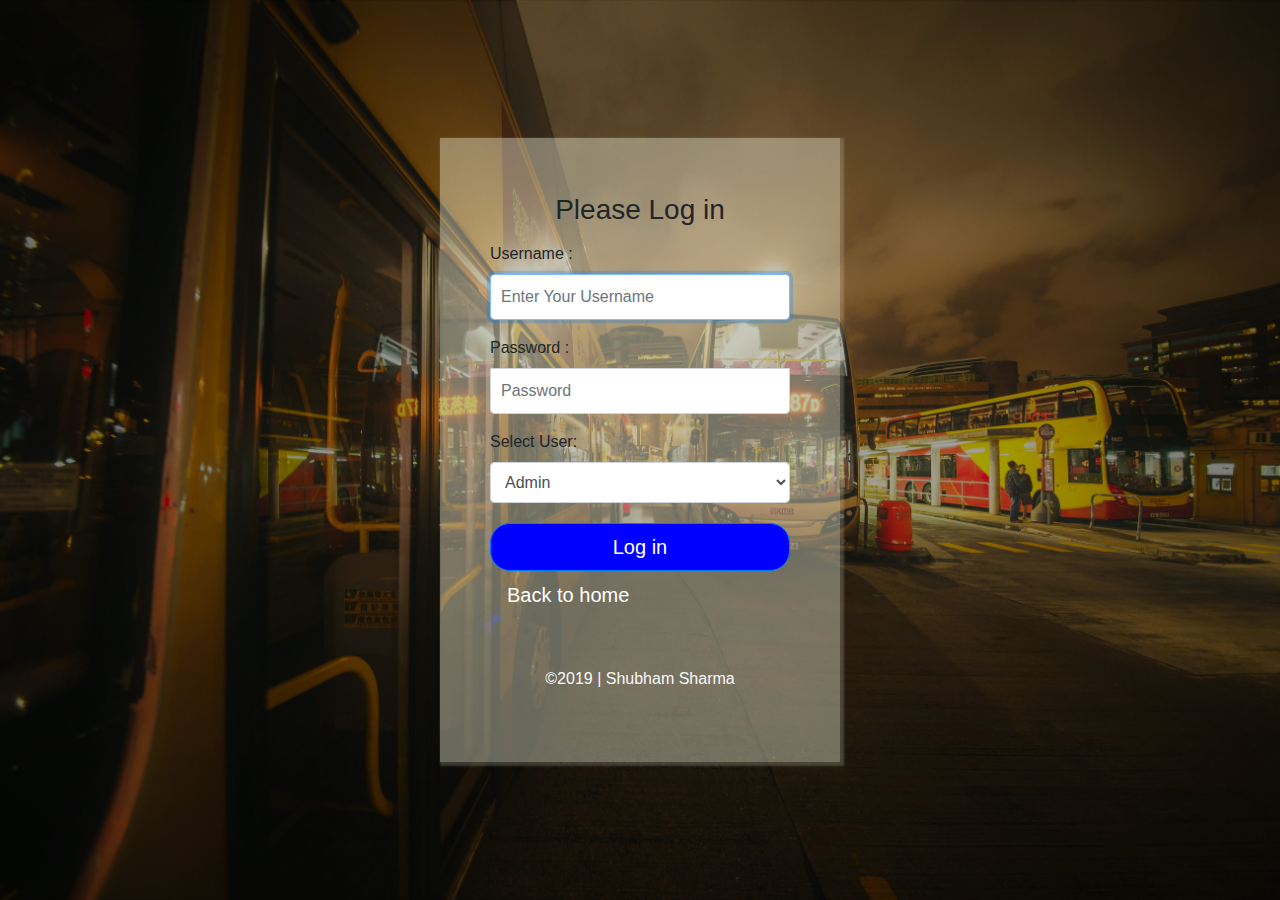
<file: Login/login.html>
<!DOCTYPE html>
<html lang="en">

<head>
	<meta charset="utf-8">
	<meta name="viewport" content="width=device-width, initial-scale=1.0">
	<link rel="stylesheet" href="https://stackpath.bootstrapcdn.com/bootstrap/4.3.1/css/bootstrap.min.css" integrity="sha384-ggOyR0iXCbMQv3Xipma34MD+dH/1fQ784/j6cY/iJTQUOhcWr7x9JvoRxT2MZw1T" crossorigin="anonymous">
    <link rel="stylesheet" href="css/login.css">
	<title>Log In</title>
</head>

<body>

	<div class="container-fluid">
        <div class="form">
            <form onsubmit="return validation()" class="form-login">
              <h1 class="h3 mb-3 font-weight-medium text-center">Please Log in</h1>
                <div class="form-group">
                    <label for="username">Username :</label>
                    <input type="text" id="username" class="form-control" placeholder="Enter Your Username" autofocus>
                    <span id="usernameerror" class="text-danger font-weight-bold"></span>
                </div>
                <div class="form-group">
                    <label for="password">Password :</label>
                    <input type="password" id="password" class="form-control" placeholder="Password">
                    <span id="passworderror" class="text-danger font-weight-bold"></span>
                </div>
                <div class="form-group">
                  <label for="sel1">Select User:</label>
                  <select class="form-control" id="sel1">
                    <option>Admin</option>
                    <option>Faculty</option>
                    <option>User</option>
                  </select>
                </div>
                <input type="submit" class="btn btn-primary button btn-lg btn-block" value="Log in">
								<p><a href="../index.html" class="btn btn-link btn-lg anc">Back to home</a></p>
                <p class="mt-5 mb-3 text-light text-center">&copy;2019 | Shubham Sharma</p>
            </form>
        </div>
	</div>

    <script src="lib/script.js"></script>
	  <script src="https://code.jquery.com/jquery-3.3.1.slim.min.js" integrity="sha384-q8i/X+965DzO0rT7abK41JStQIAqVgRVzpbzo5smXKp4YfRvH+8abtTE1Pi6jizo" crossorigin="anonymous"></script>
    <script src="https://cdnjs.cloudflare.com/ajax/libs/popper.js/1.14.7/umd/popper.min.js" integrity="sha384-UO2eT0CpHqdSJQ6hJty5KVphtPhzWj9WO1clHTMGa3JDZwrnQq4sF86dIHNDz0W1" crossorigin="anonymous"></script>
    <script src="https://stackpath.bootstrapcdn.com/bootstrap/4.3.1/js/bootstrap.min.js" integrity="sha384-JjSmVgyd0p3pXB1rRibZUAYoIIy6OrQ6VrjIEaFf/nJGzIxFDsf4x0xIM+B07jRM" crossorigin="anonymous"></script>

</body>

</html>
</file>
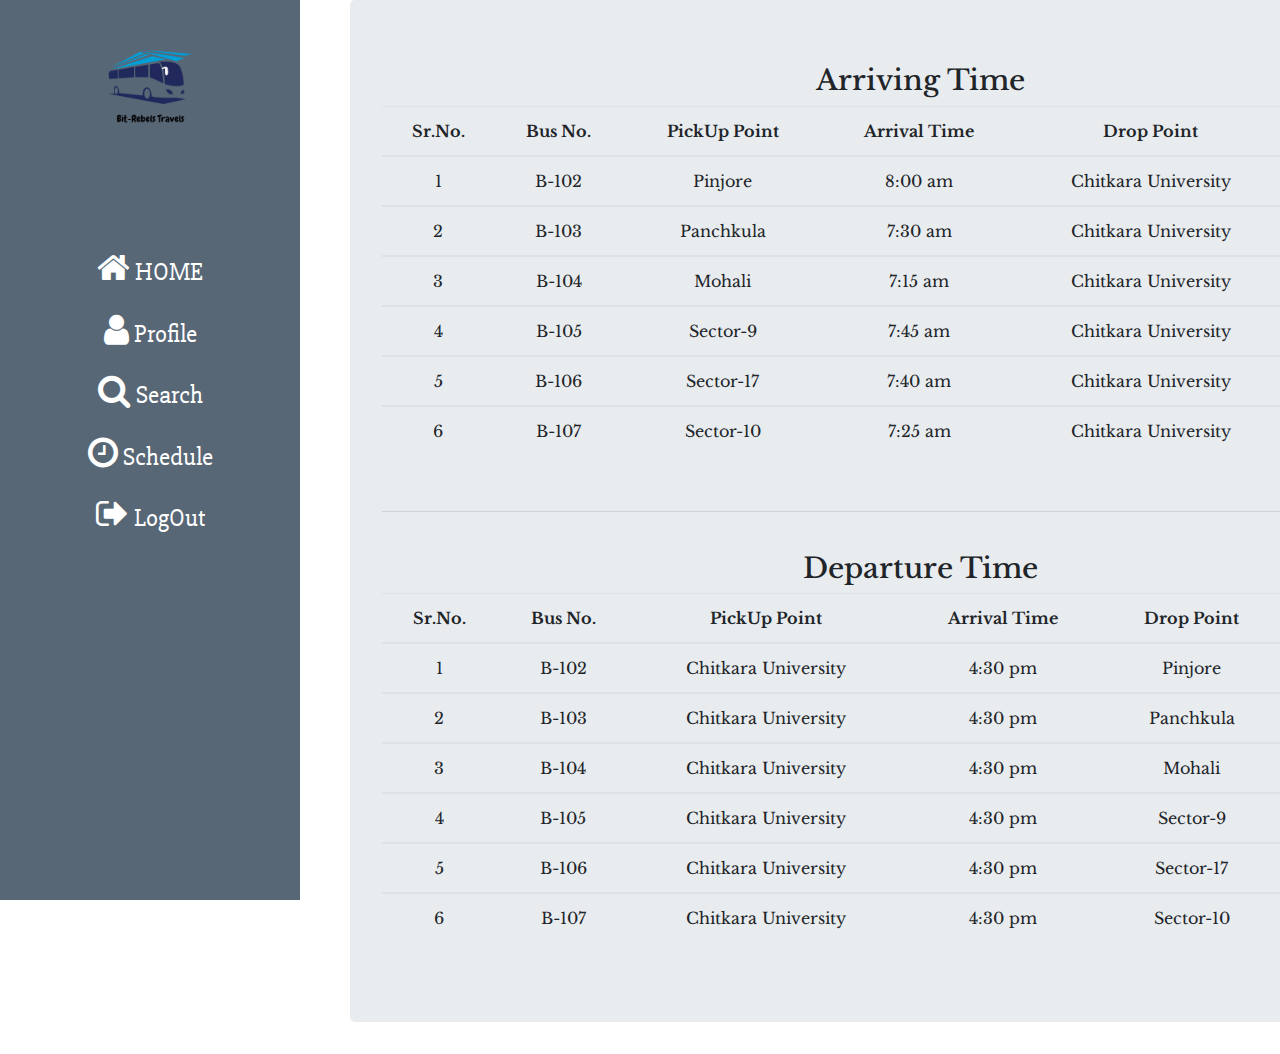
<file: User/schedule.html>
<!DOCTYPE html>
<html lang="en">
<head>
    <meta charset="UTF-8">
    <meta name="viewport" content="width=device-width, initial-scale=1.0">
    <meta http-equiv="X-UA-Compatible" content="ie=edge">
    <link rel="stylesheet" href="https://stackpath.bootstrapcdn.com/bootstrap/4.3.1/css/bootstrap.min.css" integrity="sha384-ggOyR0iXCbMQv3Xipma34MD+dH/1fQ784/j6cY/iJTQUOhcWr7x9JvoRxT2MZw1T" crossorigin="anonymous">
    <link rel="stylesheet" href="https://stackpath.bootstrapcdn.com/font-awesome/4.7.0/css/font-awesome.min.css">
    <link rel="stylesheet" href="css/schedule.css">
    <title>User-DashBoard</title>
</head>
<body>
    <div class="container">
        <div class="sidebar">
            <div>
                <img src="images/logo.png" alt="Logo" width="200px" height="200px">
            </div>
            <ul>
                <li>
                    <a href="user.html">
                        <span><i class="fa fa-home"></i></span>
                        <span>HOME</span>
                    </a>
                </li>
                <li>
                        <a href="#">
                            <span><i class="fa fa-user"></i></span>
                            <span>Profile</span>
                        </a>
                    </li>
                <li>
                    <a href="search.html">
                        <span><i class="fa fa-search"></i></span>
                        <span>Search</span>
                    </a>
                </li>
                <li>
                    <a href="schedule.html">
                        <span><i class="fa fa-clock-o"></i></span>
                        <span>Schedule</span>
                    </a>
                </li>
                <li class="last">
                    <a href="../Login/login.html">
                        <span><i class="fa fa-sign-out"></i></span>
                        <span>LogOut</span>
                    </a>
                </li>
            </ul>
        </div>
    </div>

    <div class="container">
        <div class="jumbotron">
            <h3>Arriving Time</h3>
            <table class="table table-hover">
                <thead>
                    <th>Sr.No.</th>
                    <th>Bus No.</th>
                    <th>PickUp Point</th>
                    <th>Arrival Time</th>
                    <th>Drop Point</th>
                    <th>Drop Time</th>
                </thead>
                <tbody>
                    <td>1</td>
                    <td>B-102</td>
                    <td>Pinjore</td>
                    <td>8:00 am</td>
                    <td>Chitkara University</td>
                    <td>8:45 am</td>
                </tbody>
                <tbody>
                    <td>2</td>
                    <td>B-103</td>
                    <td>Panchkula</td>
                    <td>7:30 am</td>
                    <td>Chitkara University</td>
                    <td>8:50 am</td>
                </tbody>
                <tbody>
                    <td>3</td>
                    <td>B-104</td>
                    <td>Mohali</td>
                    <td>7:15 am</td>
                    <td>Chitkara University</td>
                    <td>8:40 am</td>
                </tbody>
                <tbody>
                    <td>4</td>
                    <td>B-105</td>
                    <td>Sector-9</td>
                    <td>7:45 am</td>
                    <td>Chitkara University</td>
                    <td>8:35 am</td>
                </tbody>
                <tbody>
                    <td>5</td>
                    <td>B-106</td>
                    <td>Sector-17</td>
                    <td>7:40 am</td>
                    <td>Chitkara University</td>
                    <td>8:40 am</td>
                </tbody>
                <tbody>
                    <td>6</td>
                    <td>B-107</td>
                    <td>Sector-10</td>
                    <td>7:25 am</td>
                    <td>Chitkara University</td>
                    <td>8:50 am</td>
                </tbody>
            </table>
            <br>
            <hr>
            <br>
            <h3>Departure Time</h3>
            <table class="table table-hover">
                    <thead>
                        <th>Sr.No.</th>
                        <th>Bus No.</th>
                        <th>PickUp Point</th>
                        <th>Arrival Time</th>
                        <th>Drop Point</th>
                        <th>Drop Time</th>
                    </thead>
                    <tbody>
                        <td>1</td>
                        <td>B-102</td>
                        <td>Chitkara University</td>
                        <td>4:30 pm</td>
                        <td>Pinjore</td>
                        <td>5:30 pm</td>
                    </tbody>
                    <tbody>
                        <td>2</td>
                        <td>B-103</td>
                        <td>Chitkara University</td>
                        <td>4:30 pm</td>
                        <td>Panchkula</td>
                        <td>6:00 pm</td>
                    </tbody>
                    <tbody>
                            <td>3</td>
                            <td>B-104</td>
                            <td>Chitkara University</td>
                            <td>4:30 pm</td>
                            <td>Mohali</td>
                            <td>7:15 am</td>
                        </tbody>
                        <tbody>
                            <td>4</td>
                            <td>B-105</td>
                            <td>Chitkara University</td>
                            <td>4:30 pm</td>
                            <td>Sector-9</td>
                            <td>6:15 pm</td>
                        </tbody>
                        <tbody>
                            <td>5</td>
                            <td>B-106</td>
                            <td>Chitkara University</td>
                            <td>4:30 pm</td>
                            <td>Sector-17</td>
                            <td>6:00 pm</td>
                        </tbody>
                        <tbody>
                            <td>6</td>
                            <td>B-107</td>
                            <td>Chitkara University</td>
                            <td>4:30 pm</td>
                            <td>Sector-10</td>
                            <td>6:00 pm</td>
                        </tbody>
                </table>
        </div>
    </div>

    <script src="https://code.jquery.com/jquery-3.3.1.slim.min.js" integrity="sha384-q8i/X+965DzO0rT7abK41JStQIAqVgRVzpbzo5smXKp4YfRvH+8abtTE1Pi6jizo" crossorigin="anonymous"></script>
    <script src="https://cdnjs.cloudflare.com/ajax/libs/popper.js/1.14.7/umd/popper.min.js" integrity="sha384-UO2eT0CpHqdSJQ6hJty5KVphtPhzWj9WO1clHTMGa3JDZwrnQq4sF86dIHNDz0W1" crossorigin="anonymous"></script>
    <script src="https://stackpath.bootstrapcdn.com/bootstrap/4.3.1/js/bootstrap.min.js" integrity="sha384-JjSmVgyd0p3pXB1rRibZUAYoIIy6OrQ6VrjIEaFf/nJGzIxFDsf4x0xIM+B07jRM" crossorigin="anonymous"></script>
</body>
</html>
</file>
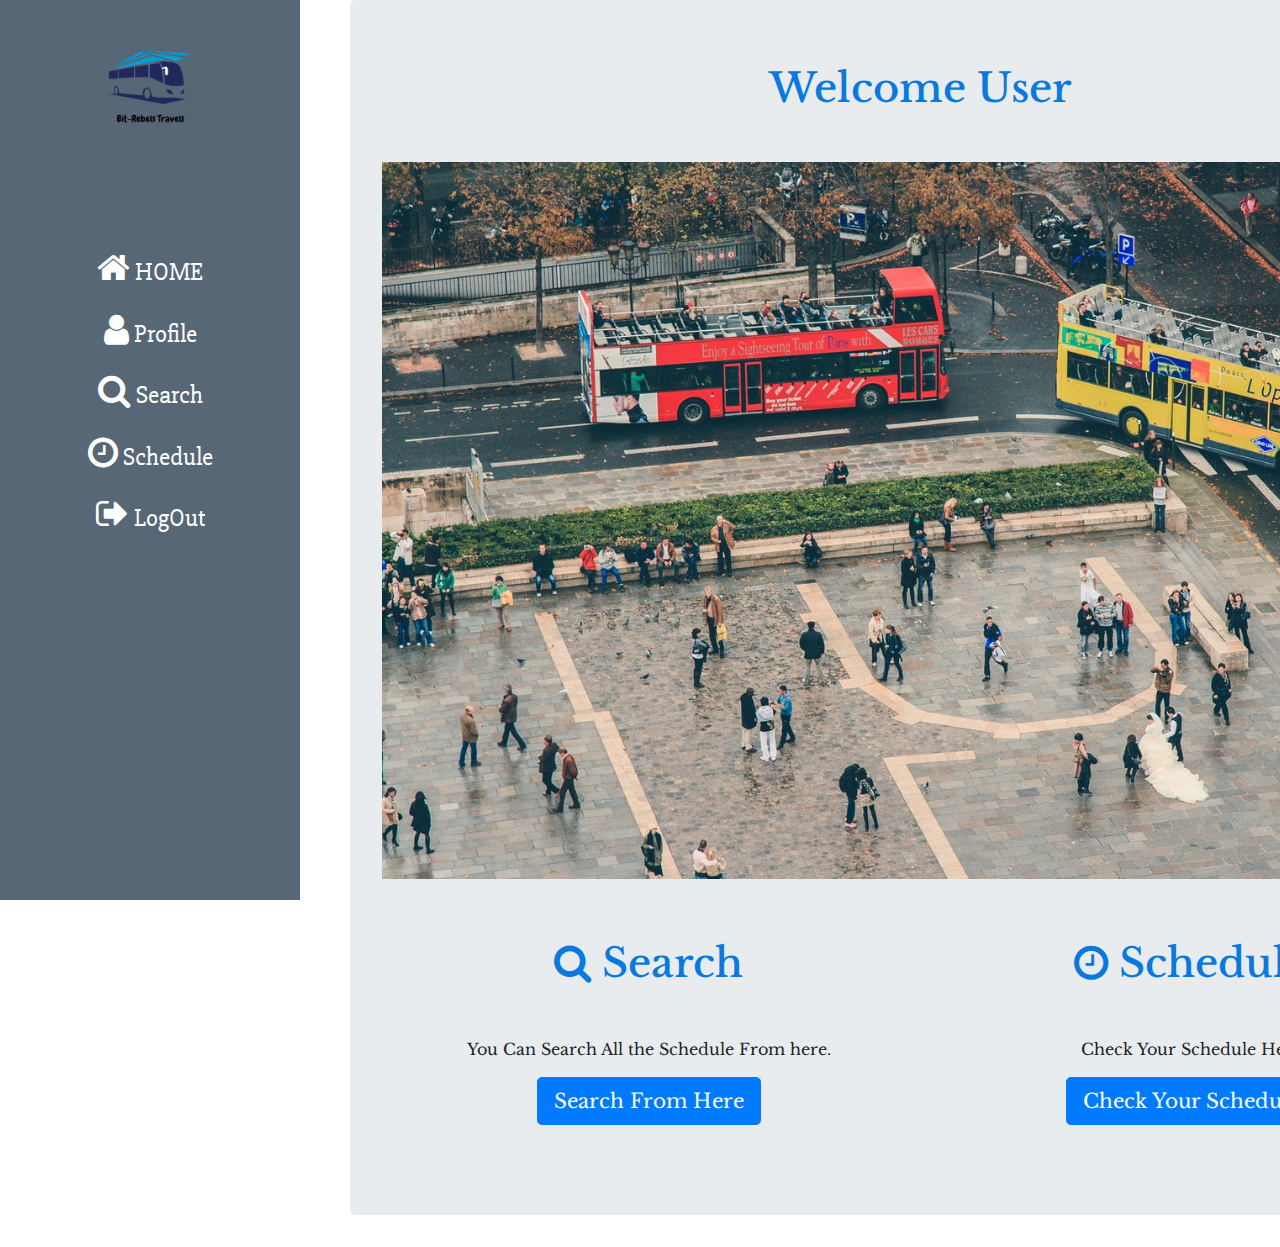
<file: User/user.html>
<!DOCTYPE html>
<html lang="en">
<head>
    <meta charset="UTF-8">
    <meta name="viewport" content="width=device-width, initial-scale=1.0">
    <meta http-equiv="X-UA-Compatible" content="ie=edge">
    <link rel="stylesheet" href="https://stackpath.bootstrapcdn.com/bootstrap/4.3.1/css/bootstrap.min.css" integrity="sha384-ggOyR0iXCbMQv3Xipma34MD+dH/1fQ784/j6cY/iJTQUOhcWr7x9JvoRxT2MZw1T" crossorigin="anonymous">
    <link rel="stylesheet" href="https://stackpath.bootstrapcdn.com/font-awesome/4.7.0/css/font-awesome.min.css">
    <link rel="stylesheet" href="css/user.css">
    <title>User-DashBoard</title>
</head>
<body>
    <div class="container">
        <div class="sidebar">
            <div>
                <img src="images/logo.png" alt="Logo" width="200px" height="200px">
            </div>
            <ul>
                <li>
                    <a href="#">
                        <span><i class="fa fa-home"></i></span>
                        <span>HOME</span>
                    </a>
                </li>
                <li>
                        <a href="#">
                            <span><i class="fa fa-user"></i></span>
                            <span>Profile</span>
                        </a>
                    </li>
                <li>
                    <a href="search.html">
                        <span><i class="fa fa-search"></i></span>
                        <span>Search</span>
                    </a>
                </li>
                <li>
                    <a href="schedule.html">
                        <span><i class="fa fa-clock-o"></i></span>
                        <span>Schedule</span>
                    </a>
                </li>
                <li class="last">
                    <a href="../Login/login.html">
                        <span><i class="fa fa-sign-out"></i></span>
                        <span>LogOut</span>
                    </a>
                </li>
            </ul>
        </div>
    </div>

    <div class="container">
        <div class="jumbotron">
            <h1>Welcome User</h1>
            <img src="images/bg1.jpeg" alt="Main-Image" width="100%" height="100%">
            <div class="row">
                <div class="col-md-6">
                    <h1><i class="fa fa-search"></i> Search</h1>
                    <p>You Can Search All the Schedule From here.</p>
                    <p><a href="search.html" class="btn btn-lg btn-primary">Search From Here</a></p>
                </div>
                <div class="col-md-6">
                    <h1><i class="fa fa-clock-o"></i> Schedule</h1>
                    <p>Check Your Schedule Here</p>
                    <p><a href="schedule.html" class="btn btn-lg btn-primary">Check Your Schedule</a></p>
                </div>
            </div>
        </div>
    </div>

    <script src="https://code.jquery.com/jquery-3.3.1.slim.min.js" integrity="sha384-q8i/X+965DzO0rT7abK41JStQIAqVgRVzpbzo5smXKp4YfRvH+8abtTE1Pi6jizo" crossorigin="anonymous"></script>
    <script src="https://cdnjs.cloudflare.com/ajax/libs/popper.js/1.14.7/umd/popper.min.js" integrity="sha384-UO2eT0CpHqdSJQ6hJty5KVphtPhzWj9WO1clHTMGa3JDZwrnQq4sF86dIHNDz0W1" crossorigin="anonymous"></script>
    <script src="https://stackpath.bootstrapcdn.com/bootstrap/4.3.1/js/bootstrap.min.js" integrity="sha384-JjSmVgyd0p3pXB1rRibZUAYoIIy6OrQ6VrjIEaFf/nJGzIxFDsf4x0xIM+B07jRM" crossorigin="anonymous"></script>
</body>
</html>
</file>
<file: css/style.css>
*{
    margin: 0;
    padding: 0;
}

body{
    background-image: url(../images/bg2.jpeg);
    background-repeat: no-repeat;
    background-attachment: fixed;
    background-position: center;
    background-size: cover;
}

.container-fluid{
    margin: 0;
    padding: 0;
    width: 100%;
    overflow: hidden;
}

.nav-justified{
    background-color: transparent;
    font-size: 25px;
}

.nav-justified a{
    color: white;
}

.nav-justified a:hover{
    background-color: transparent;
    color: #2C3335;
}

.main-content{
    width: 50%;
    height: 100%;
    text-align: center;
    font-size: 100px;
    color: white;
    font-family: 'Bitter', serif;
    margin: 150px auto;
    padding: 40px;
}

.sub-content{
    width: 100%;
    margin-top: 100px;
    background-color: #EA7773;
    text-align: center;
    padding: 25px;
}

.sub-content h3{
    color: white;
    font-size: 35px;
    font-family: 'Patua One', cursive;
}

.sub-content p{
    margin-top: 20px;
}

.row{
    background-color: #192A56;
    color: white;
    text-align: center;
    padding: 40px;
}

.first-section{
    margin-top: 70px;
    padding: 10px;
    font-size: 20px;
}

.second-section{
    margin-top: 70px;
    padding: 25px;
}

.second-section p{
    margin-top: 20px;
}

.fa{
    padding: 15px;
    border-radius: 50%;
}

.fa-phone{
    color: white;
    font-size: 25px;
}

.fa-envelope{
    color: white;
    font-size: 25px;
}

.third-section{
    margin-top: 100px;
    padding: 15px;
}

.third-section p{
    margin-top: 20px;
}

.third-section i{
    cursor: pointer;
}

.fa-facebook{
    font-size: 25px;
    background: #3B5998;
    color: white;
}

.fa-youtube{
    font-size: 25px;
    background: #bb0000;
    color: white;
}

.fa-linkedin{
    font-size: 25px;
    background: #007bb5;
    color: white;
}

.fa-twitter{
    font-size: 25px;
    background: #55ACEE;
    color: white;
}

.footer{
    background-color: #2C3335;
    color: white;
    width: 100%;
    text-align: center;
    height: 50px;
    padding: 10px;
}
</file>
<file: Admin/css/admin.css>
@import url("https://fonts.googleapis.com/css?family=Slabo+27px");
@import url("https://fonts.googleapis.com/css?family=Libre+Baskerville");
html body {
  height: 100%;
}

body {
  margin: 0;
  padding: 0;
}

.sidebar {
  width: 300px;
  height: 100vh;
  top: 0;
  left: 0;
  background-color: #586776;
  position: fixed;
  z-index: 1;
  font-family: 'Slabo 27px', serif;
}

.sidebar ul {
  text-align: center;
  margin-top: 20px;
  padding: 10px;
  list-style: none;
}

.sidebar ul li {
  margin-top: 20px;
}

.sidebar ul li a {
  text-decoration: none;
  font-size: 25px;
  color: #fff;
  cursor: pointer;
}

.sidebar ul li a i {
  font-size: 35px;
  display: inline-block;
}

.sidebar ul li a:hover {
  background-color: transparent;
  color: white;
  cursor: pointer;
}

.container {
  position: absolute;
  margin-left: 350px;
  margin-top: 0;
  text-align: center;
  padding: 0;
  font-family: 'Libre Baskerville', serif;
}

.container .jumbotron h1 {
  color: #0A79DF;
  margin-bottom: 50px;
}

.container .jumbotron .row {
  margin-top: 50px;
  padding: 10px;
}
/*# sourceMappingURL=admin.css.map */
</file>
<file: Admin/css/schedule.css>
@import url("https://fonts.googleapis.com/css?family=Slabo+27px");
@import url("https://fonts.googleapis.com/css?family=Libre+Baskerville");
html body {
  height: 100%;
}

body {
  margin: 0;
  padding: 0;
}

.sidebar {
  width: 300px;
  height: 100vh;
  top: 0;
  left: 0;
  background-color: #586776;
  position: fixed;
  z-index: 1;
  font-family: 'Slabo 27px', serif;
}

.sidebar ul {
  text-align: center;
  margin-top: 20px;
  padding: 10px;
  list-style: none;
}

.sidebar ul li {
  margin-top: 20px;
}

.sidebar ul li a {
  text-decoration: none;
  font-size: 25px;
  color: #fff;
  cursor: pointer;
}

.sidebar ul li a i {
  font-size: 35px;
  display: inline-block;
}

.sidebar ul li a:hover {
  background-color: transparent;
  color: white;
  cursor: pointer;
}

.container {
  position: absolute;
  margin-left: 350px;
  text-align: center;
  padding: 0;
  font-family: 'Libre Baskerville', serif;
}

.container .jumbotron {
  margin: 0;
  padding: 0;
  height: 100vh;
}

.container .jumbotron h1 {
  color: #0A79DF;
  margin-bottom: 50px;
}

.container .jumbotron .row {
  margin-top: 50px;
  padding: 10px;
}

.container .jumbotron .form-inline .btn {
  margin-top: 20px;
  padding: 10px;
}

.container th {
  text-align: center;
}

.container .main {
  margin-top: 100px;
}
/*# sourceMappingURL=schedule.css.map */
</file>
<file: Faculty/css/faculty.css>
@import url("https://fonts.googleapis.com/css?family=Slabo+27px");
@import url("https://fonts.googleapis.com/css?family=Libre+Baskerville");
html body {
  height: 100%;
}

body {
  margin: 0;
  padding: 0;
}

.sidebar {
  width: 300px;
  height: 100vh;
  top: 0;
  left: 0;
  background-color: #586776;
  position: fixed;
  z-index: 1;
  font-family: 'Slabo 27px', serif;
}

.sidebar ul {
  text-align: center;
  margin-top: 20px;
  padding: 10px;
  list-style: none;
}

.sidebar ul li {
  margin-top: 20px;
}

.sidebar ul li a {
  text-decoration: none;
  font-size: 25px;
  color: #fff;
  cursor: pointer;
}

.sidebar ul li a i {
  font-size: 35px;
  display: inline-block;
}

.sidebar ul li a:hover {
  background-color: transparent;
  color: white;
  cursor: pointer;
}

.container {
  position: absolute;
  margin-left: 350px;
  margin-top: 0;
  text-align: center;
  padding: 0;
  font-family: 'Libre Baskerville', serif;
}

.container .jumbotron h1 {
  color: #0A79DF;
  margin-bottom: 50px;
}

.container .jumbotron .row {
  margin-top: 50px;
  padding: 10px;
}
/*# sourceMappingURL=faculty.css.map */
</file>
<file: Faculty/css/schedule.css>
@import url("https://fonts.googleapis.com/css?family=Slabo+27px");
@import url("https://fonts.googleapis.com/css?family=Libre+Baskerville");
html body {
  height: 100%;
}

body {
  margin: 0;
  padding: 0;
}

.sidebar {
  width: 300px;
  height: 100vh;
  top: 0;
  left: 0;
  background-color: #586776;
  position: fixed;
  z-index: 1;
  font-family: 'Slabo 27px', serif;
}

.sidebar ul {
  text-align: center;
  margin-top: 20px;
  padding: 10px;
  list-style: none;
}

.sidebar ul li {
  margin-top: 20px;
}

.sidebar ul li a {
  text-decoration: none;
  font-size: 25px;
  color: #fff;
  cursor: pointer;
}

.sidebar ul li a i {
  font-size: 35px;
  display: inline-block;
}

.sidebar ul li a:hover {
  background-color: transparent;
  color: white;
  cursor: pointer;
}

.container {
  position: absolute;
  margin-left: 350px;
  text-align: center;
  padding: 0;
  font-family: 'Libre Baskerville', serif;
}

.container .jumbotron {
  margin: 0;
  padding: 0;
  height: 100vh;
}

.container .jumbotron h1 {
  color: #0A79DF;
  margin-bottom: 50px;
}

.container .jumbotron .row {
  margin-top: 50px;
  padding: 10px;
}

.container .jumbotron .form-inline .btn {
  margin-top: 20px;
  padding: 10px;
}

.container th {
  text-align: center;
}

.container .main {
  margin-top: 100px;
}
/*# sourceMappingURL=schedule.css.map */
</file>
<file: Login/css/login.css>
html,body {
    height: 100%;
}

body{
    background: url(../images/bg1.jpg) no-repeat center center fixed;
    background-size: cover;
    display: -ms-flexbox;
    display: flex;
    -ms-flex-align: center;
    align-items: center;
    padding-top: 40px;
    padding-bottom: 40px;
}

.form{
    background-color: rgba(245, 245, 220,0.4);
    width: 400px;
    padding: 20px;
    margin: auto;
    box-shadow: 2px 2px 2px 2px rgba(245, 245, 220,0.2);
}

.form-login {
    width: 100%;
    max-width: 330px;
    padding: 15px;
    margin: 20px auto;
}


.form-login .form-control {
    position: relative;
    box-sizing: border-box;
    height: auto;
    padding: 10px;
    font-size: 16px;
}
.form-login .form-control:focus {
    z-index: 2;
}
.form-login input[type="email"] {
    margin-bottom: -1px;
    border-bottom-right-radius: 0;
    border-bottom-left-radius: 0;
}
.form-login input[type="password"] {
    margin-bottom: 10px;
    border-top-left-radius: 0;
    border-top-right-radius: 0;
}

.anc{
  color: white;
}
.anc:hover{
  background-color: transparent;
  color: white;
}

.button{
    margin-top: 20px;
    border-radius: 20px;
    background-color: Blue;
}

.button:hover{
    background-color: transparent;
    color: white;
    border: 2px solid blue;
}
</file>
<file: User/css/schedule.css>
@import url("https://fonts.googleapis.com/css?family=Slabo+27px");
@import url("https://fonts.googleapis.com/css?family=Libre+Baskerville");
html body {
  height: 100%;
}

body {
  margin: 0;
  padding: 0;
}

.sidebar {
  width: 300px;
  height: 100vh;
  top: 0;
  left: 0;
  background-color: #586776;
  position: fixed;
  z-index: 1;
  font-family: 'Slabo 27px', serif;
}

.sidebar ul {
  text-align: center;
  margin-top: 20px;
  padding: 10px;
  list-style: none;
}

.sidebar ul li {
  margin-top: 20px;
}

.sidebar ul li a {
  text-decoration: none;
  font-size: 25px;
  color: #fff;
  cursor: pointer;
}

.sidebar ul li a i {
  font-size: 35px;
  display: inline-block;
}

.sidebar ul li a:hover {
  background-color: transparent;
  color: white;
  cursor: pointer;
}

.container {
  position: absolute;
  margin-left: 350px;
  text-align: center;
  padding: 0;
  font-family: 'Libre Baskerville', serif;
}

.container h1 {
  color: #0A79DF;
}
/*# sourceMappingURL=schedule.css.map */
</file>
<file: User/css/user.css>
@import url("https://fonts.googleapis.com/css?family=Slabo+27px");
@import url("https://fonts.googleapis.com/css?family=Libre+Baskerville");
html body {
  height: 100%;
}

body {
  margin: 0;
  padding: 0;
}

.sidebar {
  width: 300px;
  height: 100vh;
  top: 0;
  left: 0;
  background-color: #586776;
  position: fixed;
  z-index: 1;
  font-family: 'Slabo 27px', serif;
}

.sidebar ul {
  text-align: center;
  margin-top: 20px;
  padding: 10px;
  list-style: none;
}

.sidebar ul li {
  margin-top: 20px;
}

.sidebar ul li a {
  text-decoration: none;
  font-size: 25px;
  color: #fff;
  cursor: pointer;
}

.sidebar ul li a i {
  font-size: 35px;
  display: inline-block;
}

.sidebar ul li a:hover {
  background-color: transparent;
  color: white;
  cursor: pointer;
}

.container {
  position: absolute;
  margin-left: 350px;
  margin-top: 0;
  text-align: center;
  padding: 0;
  font-family: 'Libre Baskerville', serif;
}

.container .jumbotron h1 {
  color: #0A79DF;
  margin-bottom: 50px;
}

.container .jumbotron .row {
  margin-top: 50px;
  padding: 10px;
}
/*# sourceMappingURL=user.css.map */
</file>
